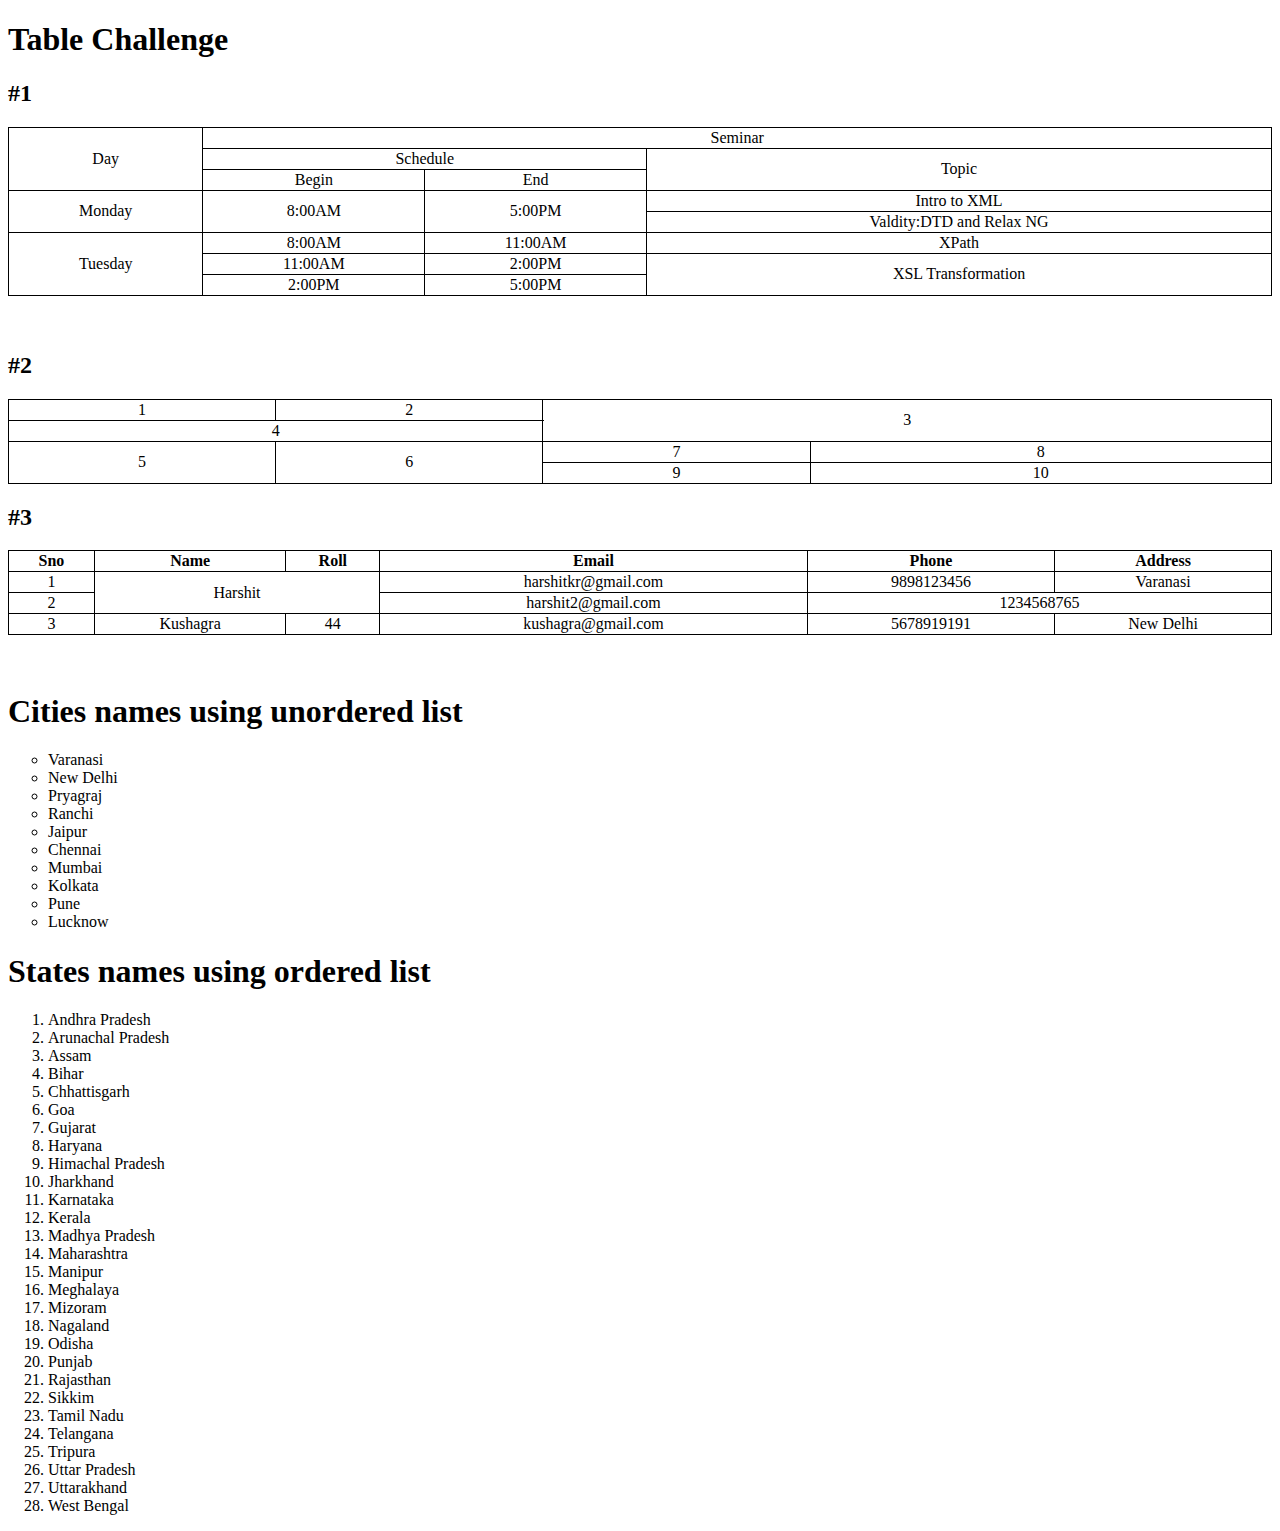
<file: Day-1/index.html>
<!-- 
    Name: Harshit Kr Vishwakarma
    Roll No: BC/22/036
-->
<!DOCTYPE html>
<html lang="en">

<head>
    <meta charset="UTF-8" />
    <meta http-equiv="X-UA-Compatible" content="IE=edge" />
    <meta name="viewport" content="width=device-width, initial-scale=1.0" />
    <title>Day-1 Challenges</title>
    <link rel="stylesheet" href="styles.css" />
</head>

<body>
    <h1>Table Challenge</h1>
    <h2>#1</h2>
    <table>
        <tr>
            <td rowspan="3">Day</td>
            <td colspan="5">Seminar</td>
        </tr>
        <tr>
            <td colspan="2">Schedule</td>
            <td colspan="3" rowspan="2">Topic</td>
        </tr>
        <tr>
            <td>Begin</td>
            <td>End</td>
        </tr>
        <tr>
            <td rowspan="2">Monday</td>
            <td rowspan="2">8:00AM</td>
            <td rowspan="2">5:00PM</td>
            <td colspan="3">Intro to XML</td>
        </tr>
        <tr>
            <td colspan="3">Valdity:DTD and Relax NG</td>
        </tr>
        <tr>
            <td rowspan="3">Tuesday</td>
            <td>8:00AM</td>
            <td>11:00AM</td>
            <td colspan="3">XPath</td>
        </tr>
        <tr>
            <td>11:00AM</td>
            <td>2:00PM</td>
            <td rowspan="2" colspan="3">XSL Transformation</td>
        </tr>
        <tr>
            <td>2:00PM</td>
            <td>5:00PM</td>
        </tr>
    </table>

    <br />
    <br />
    <h2>#2</h2>
    <table>
        <tr>
            <td colspan="2" rowspan="2">1</td>
            <td colspan="2" rowspan="2">2</td>
            <td colspan="2" rowspan="3">3</td>
        </tr>
        <tr>
        </tr>
        <tr>
            <td colspan="4">4</td>
        </tr>

        <tr>
            <td colspan="2" rowspan="2">5</td>
            <td colspan="2" rowspan="2">6</td>
            <td>7</td>
            <td>8</td>
        </tr>
        <tr>
            <td>9</td>
            <td>10</td>
        </tr>
    </table>
    <h2>#3</h2>
    <table>
        <tr>
            <th>Sno</th>
            <th>Name</th>
            <th>Roll</th>
            <th>Email</th>
            <th>Phone</th>
            <th>Address</th>
        </tr>
        <tr>
            <td>1</td>
            <td colspan="2" rowspan="2">Harshit</td>
            <td>harshitkr@gmail.com</td>
            <td>9898123456</td>
            <td>Varanasi</td>
        </tr>
        <tr>
            <td>2</td>
            <td>harshit2@gmail.com</td>
            <td colspan="2">1234568765</td>
        </tr>
        <tr>
            <td>3</td>
            <td>Kushagra</td>
            <td>44</td>
            <td>kushagra@gmail.com</td>
            <td>5678919191</td>
            <td>New Delhi</td>
        </tr>
    </table>

    <br><br>
    <h1>Cities names using unordered list</h1>
    <ul type="circle">
        <li>Varanasi</li>
        <li>New Delhi</li>
        <li>Pryagraj</li>
        <li>Ranchi</li>
        <li>Jaipur</li>
        <li>Chennai</li>
        <li>Mumbai</li>
        <li>Kolkata</li>
        <li>Pune</li>
        <li>Lucknow</li>
    </ul>

    <h1>States names using ordered list</h1>
    <ol>
        <li>Andhra Pradesh</li>
        <li>Arunachal Pradesh</li>
        <li>Assam</li>
        <li>Bihar</li>
        <li>Chhattisgarh</li>
        <li>Goa</li>
        <li>Gujarat</li>
        <li>Haryana</li>
        <li>Himachal Pradesh</li>
        <li>Jharkhand</li>
        <li>Karnataka</li>
        <li>Kerala</li>
        <li>Madhya Pradesh</li>
        <li>Maharashtra</li>
        <li>Manipur</li>
        <li>Meghalaya</li>
        <li>Mizoram</li>
        <li>Nagaland</li>
        <li>Odisha</li>
        <li>Punjab</li>
        <li>Rajasthan</li>
        <li>Sikkim</li>
        <li>Tamil Nadu</li>
        <li>Telangana</li>
        <li>Tripura</li>
        <li>Uttar Pradesh</li>
        <li>Uttarakhand</li>
        <li>West Bengal</li>
    </ol>
</body>

</html>
</file>
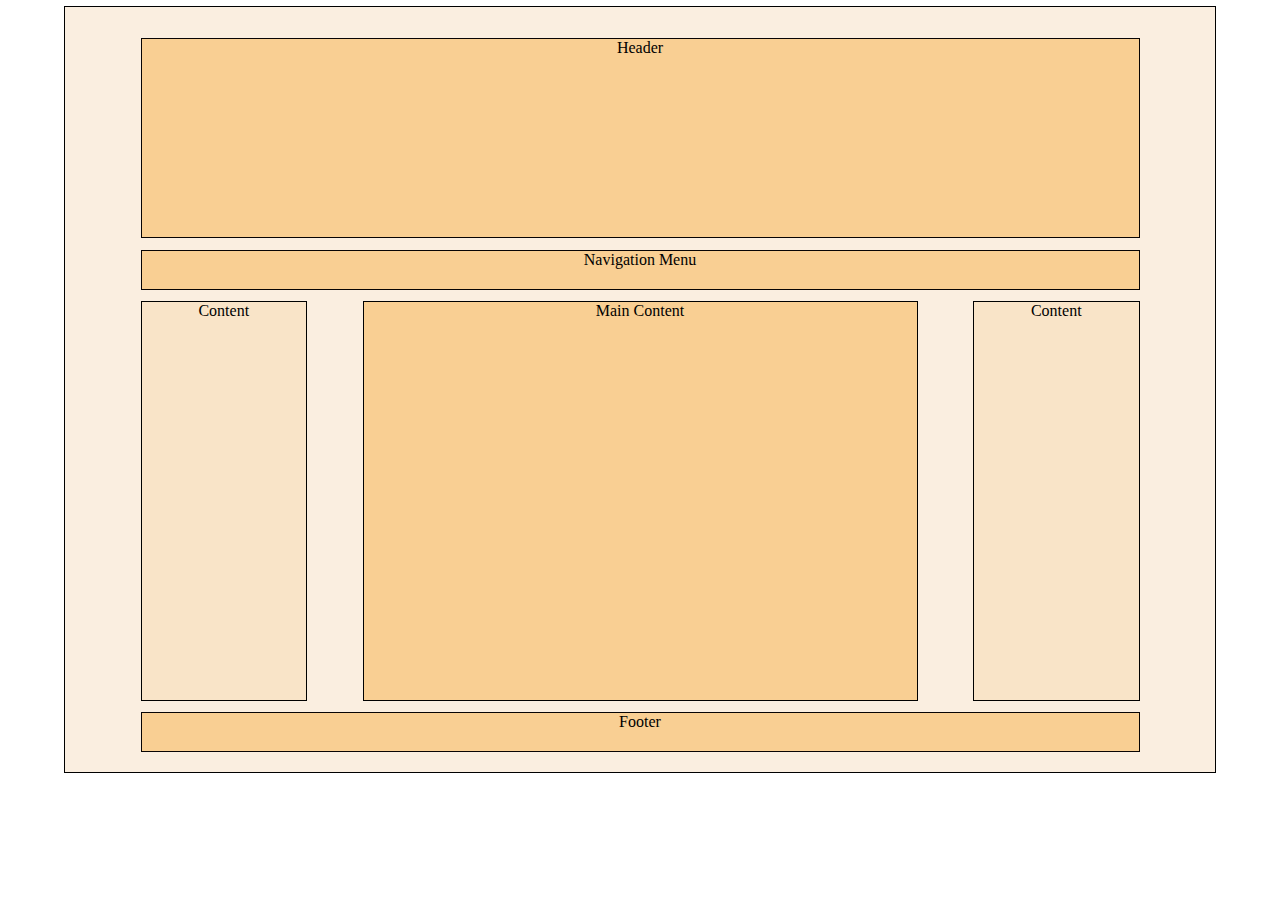
<file: Day-2/challenge-1/index.html>
<!DOCTYPE html>
<html lang="en">
<head>
    <meta charset="UTF-8">
    <meta http-equiv="X-UA-Compatible" content="IE=edge">
    <meta name="viewport" content="width=device-width, initial-scale=1.0">
    <title>Day-2 Challenge-1</title>
    <link rel="stylesheet" href="styles.css">
</head>
<body>
    <main class="container">
        <div class="header">Header</div>
        <div class="navigation">Navigation Menu</div>
        <div class="content-1">Content</div>
        <div class="main-content">Main Content</div>
        <div class="content-2">Content</div>
        <div class="footer">Footer</div>
    </main>
</body>
</html>
</file>
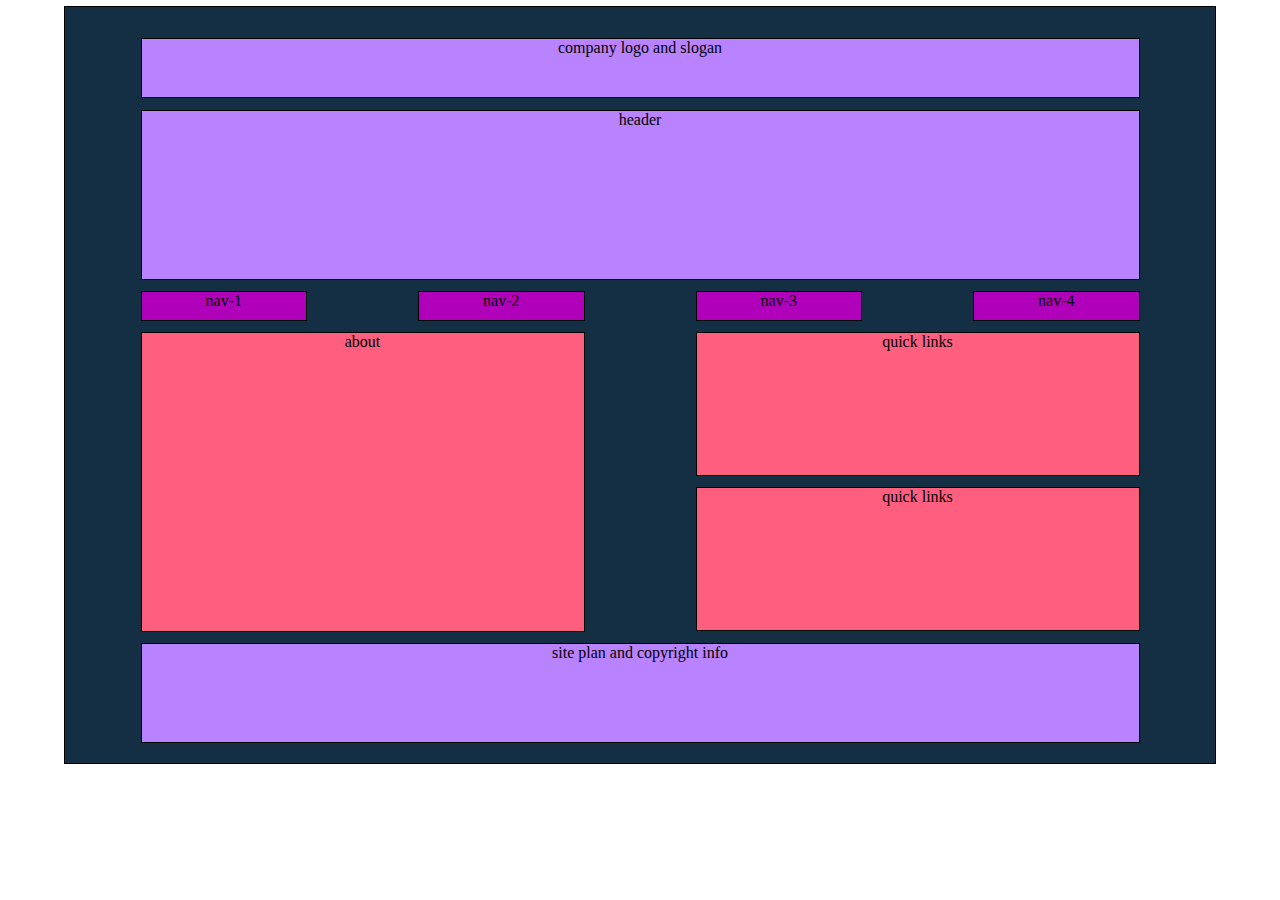
<file: Day-2/challenge-2/index.html>
<!DOCTYPE html>
<html lang="en">
<head>
    <meta charset="UTF-8">
    <meta http-equiv="X-UA-Compatible" content="IE=edge">
    <meta name="viewport" content="width=device-width, initial-scale=1.0">
    <title>Day-2 Challenge-2</title>
    <link rel="stylesheet" href="styles.css">
</head>
<body>
    <main class="container">
        <div class="logo">company logo and slogan</div>
        <div class="header">header</div>
        <div class="nav-1">nav-1</div>
        <div class="nav-2">nav-2</div>
        <div class="nav-3">nav-3</div>
        <div class="nav-4">nav-4</div>
        <div class="about">about</div>
        <div class="link-1">quick links</div>
        <div class="link-2">quick links</div>
        <div class="footer">site plan and copyright info</div>
    </main>
</body>
</html>
</file>
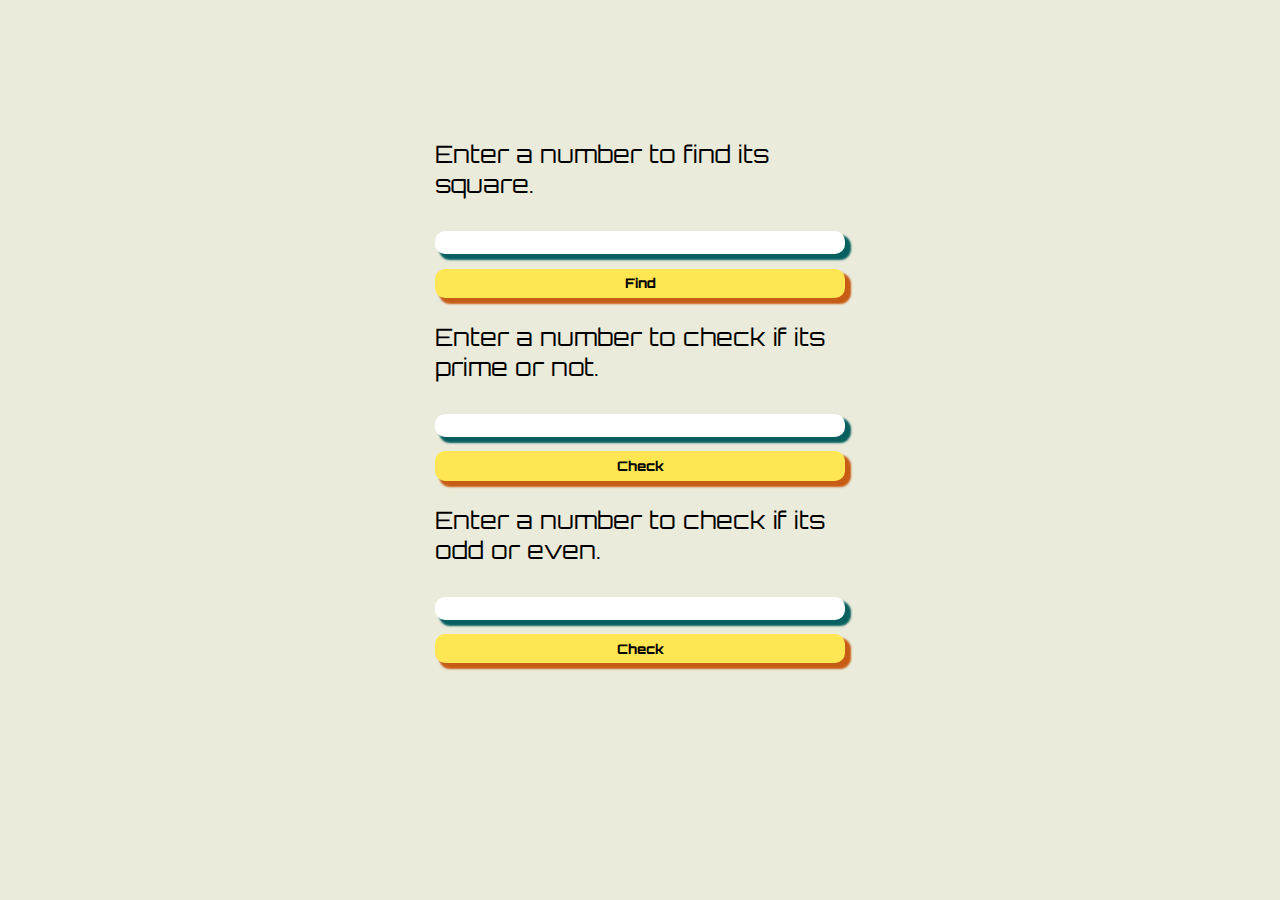
<file: Day-3/Challenge-1/index.html>
<!DOCTYPE html>
<html lang="en">

<head>
    <meta charset="UTF-8">
    <meta http-equiv="X-UA-Compatible" content="IE=edge">
    <meta name="viewport" content="width=device-width, initial-scale=1.0">
    <title>Day-3 Challenge-1</title>
    <link rel="stylesheet" href="styles.css">
</head>

<body>
    <div class="container">
        <div class="row">
            <div class="col">
                <p class="" id="square">Enter a number to find its square.</p>
                <form name="square" onsubmit="return findSquare()">
                    <label for="squareNum"></label>
                    <input type="number" name="num" id="squareNum">
                    <button type="submit">Find</button>
                </form>
            </div>
            <div class="col">
                <p id="prime">Enter a number to check if its prime or not.</p>
                <form name="prime" onsubmit="return primeOrNot()">
                    <label for="primeNum"></label>
                    <input type="number" name="num" id="primeNum">
                    <button type="submit">Check</button>
                </form>
            </div>
            <div class="col">
                <p id="oddEve">Enter a number to check if its odd or even.</p>
                <form name="oddEven" onsubmit="return checkOddEven()">
                    <label for="oddEvenNum"></label>
                    <input type="number" name="n" id="oddEvenNum">
                    <button type="submit">Check</button>
                </form>
            </div>
        </div>
    </div>
    <script src="index.js" charset="utf-8"></script>
</body>

</html>
</file>
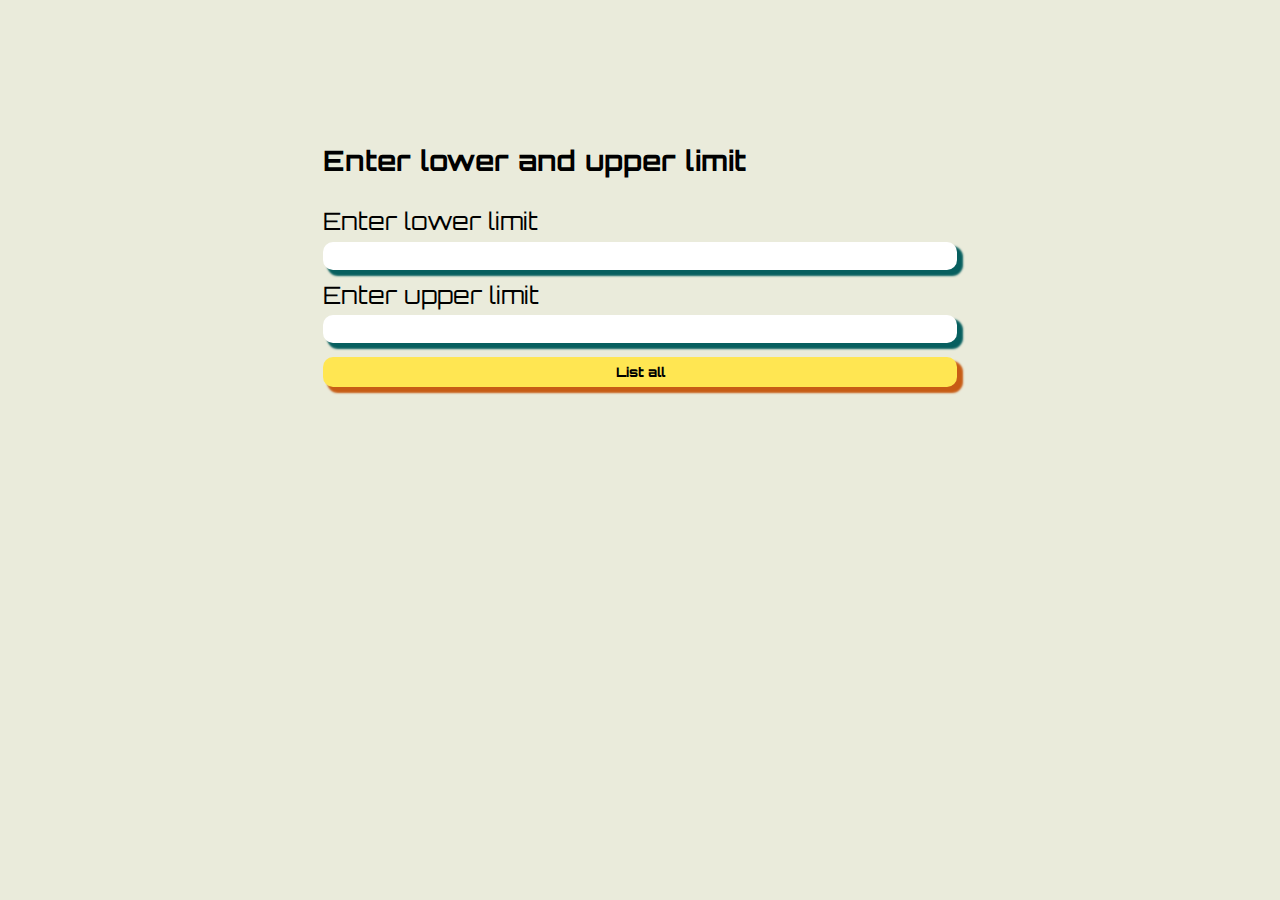
<file: Day-3/Challenge-2/index.html>
<!DOCTYPE html>
<html lang="en">

<head>
    <meta charset="UTF-8" />
    <meta http-equiv="X-UA-Compatible" content="IE=edge" />
    <meta name="viewport" content="width=device-width, initial-scale=1.0" />
    <title>Day-3 Challenge-2</title>
    <link rel="stylesheet" href="style.css">
</head>

<body>
    <div class="container">
        <div class="row">
            <div class="col">
                <h3 id="list">Enter lower and upper limit</h3>
                <p id="sumEven"></p>
                <p id="sumOdd"></p>
                <form name="findOddEven" onsubmit="return listOddEven()">
                    <label for="lowerLimit">Enter lower limit</label>
                    <input type="number" min="0" max="100" name="lowerLimit" id="lowerLimit" />
                    <label for="upperLimit">Enter upper limit</label>
                    <input type="number" min="0" max="100" name="upperLimit" id="upperLimit" />
                    <button type="submit">List all</button>
                </form>
            </div>
        </div>
    </div>
    <script src="index.js"></script>
</body>

</html>
</file>
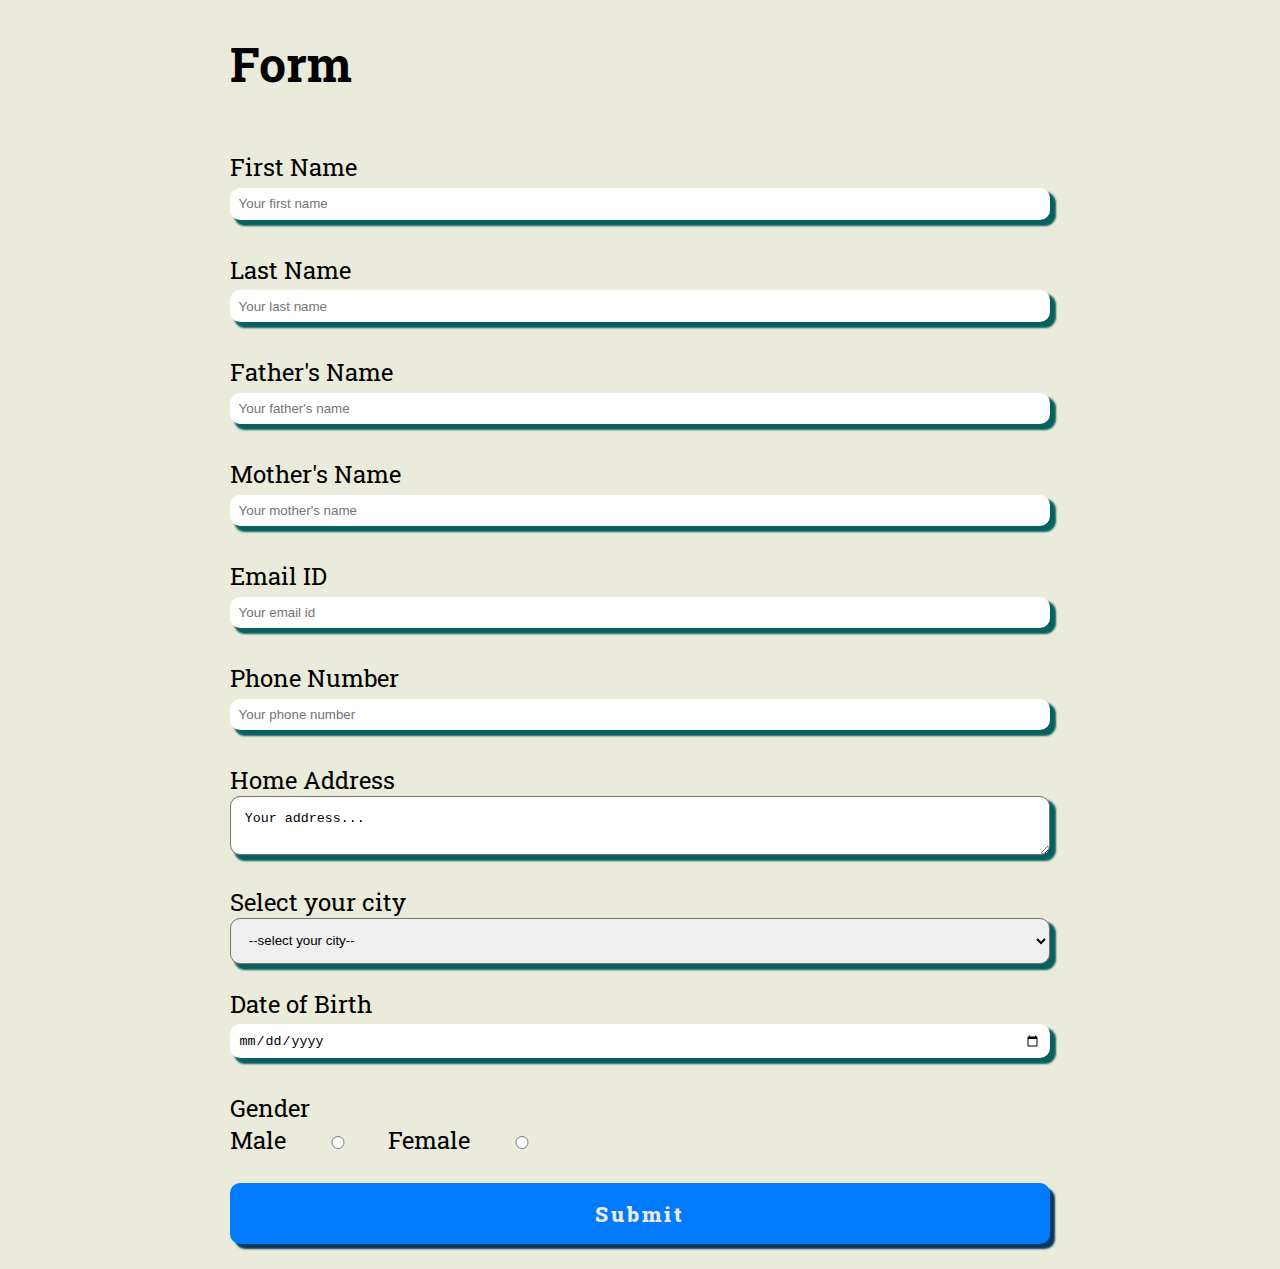
<file: Day-3/Challenge-3/index.html>
<!DOCTYPE html>
<html lang="en">

<head>
    <meta charset="UTF-8">
    <meta http-equiv="X-UA-Compatible" content="IE=edge">
    <meta name="viewport" content="width=device-width, initial-scale=1.0">
    <title>Form Validation</title>
    <link rel="stylesheet" href="styles.css">
</head>

<body>
    <div class="container">
        <form name="signUpForm" onsubmit="return validation()" class="row">
            <div class="col">
                <h1>Form</h1>
            </div>
            <div class="col">
                <label for="fName">First Name</label>
                <input type="text" name="fName" id="fName" placeholder="Your first name">
            </div>
            <div class="col">
                <label for="lName">Last Name</label>
                <input type="text" name="lName" id="lName" placeholder="Your last name">
            </div>
            <div class="col">
                <label for="fatherName">Father's Name</label>
                <input type="text" name="fatherName" id="fatherName" placeholder="Your father's name">
            </div>
            <div class="col">
                <label for="motherName">Mother's Name</label>
                <input type="text" name="motherName" id="motherName" placeholder="Your mother's name">
            </div>
            <div class="col">
                <label for="email">Email ID</label>
                <input type="email" name="email" id="email" placeholder="Your email id">
            </div>
            <div class="col">
                <label for="phNumber">Phone Number</label>
                <input type="number" name="phoneNum" id="phNumber" min="0" placeholder="Your phone number">
            </div>
            <div class="col">
                <label for="address">Home Address</label>
                <textarea name="address" id="address" cols="" rows="">Your address...</textarea>
            </div>
            <div class="col">
                <label for="city">Select your city</label>
                <select name="city" id="city" class="select">
                    <option value="">--select your city--</option>
                    <option value="delhi">Delhi</option>
                    <option value="noida">Noida</option>
                    <option value="mumbai">Mumbai</option>
                    <option value="varanasi">Varanasi</option>
                </select>
            </div>
            <div class="col">
                <label for="dob">Date of Birth</label>
                <input type="date" name="dob" id="dob">
            </div>
            <div class="col">
                <label for="gender">Gender</label><br>
                <label for="male">Male</label>
                <input class="radio" type="radio" name="gender" id="male" value="male">
                <label for="female">Female</label>
                <input class="radio" type="radio" name="gender" id="female" value="female">
            </div>
            <div class="col">
                <button type="submit">Submit</button>
            </div>
        </form>
    </div>
    <script src="index.js"></script>
</body>

</html>
</file>
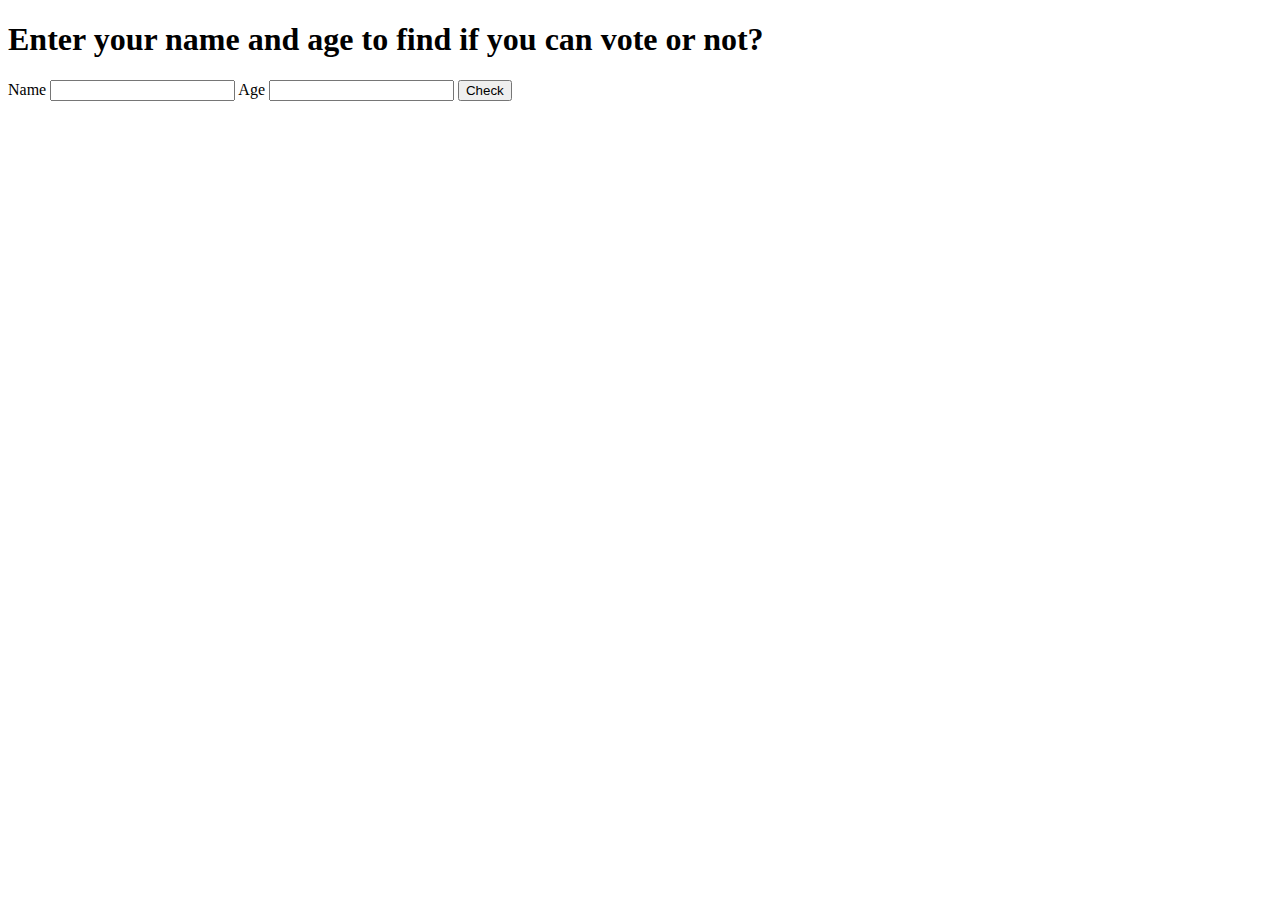
<file: Day-3/Form-Validation/index.html>
<!DOCTYPE html>
<html lang="en">
<head>
    <meta charset="UTF-8">
    <meta http-equiv="X-UA-Compatible" content="IE=edge">
    <meta name="viewport" content="width=device-width, initial-scale=1.0">
    <title>Form Validation</title>
</head>
<body>
    <h1>Enter your name and age to find if you can vote or not?</h1>
    <form name="frm" onsubmit="return validate()">
        <label for="name">Name</label>
        <input type="text" name="name" id="name">
        <label for="age">Age</label>
        <input type="number" name="age" id="age">
        <button type="submit">Check</button>
    </form>
    <script src="index.js"></script>
</body>
</html>
</file>
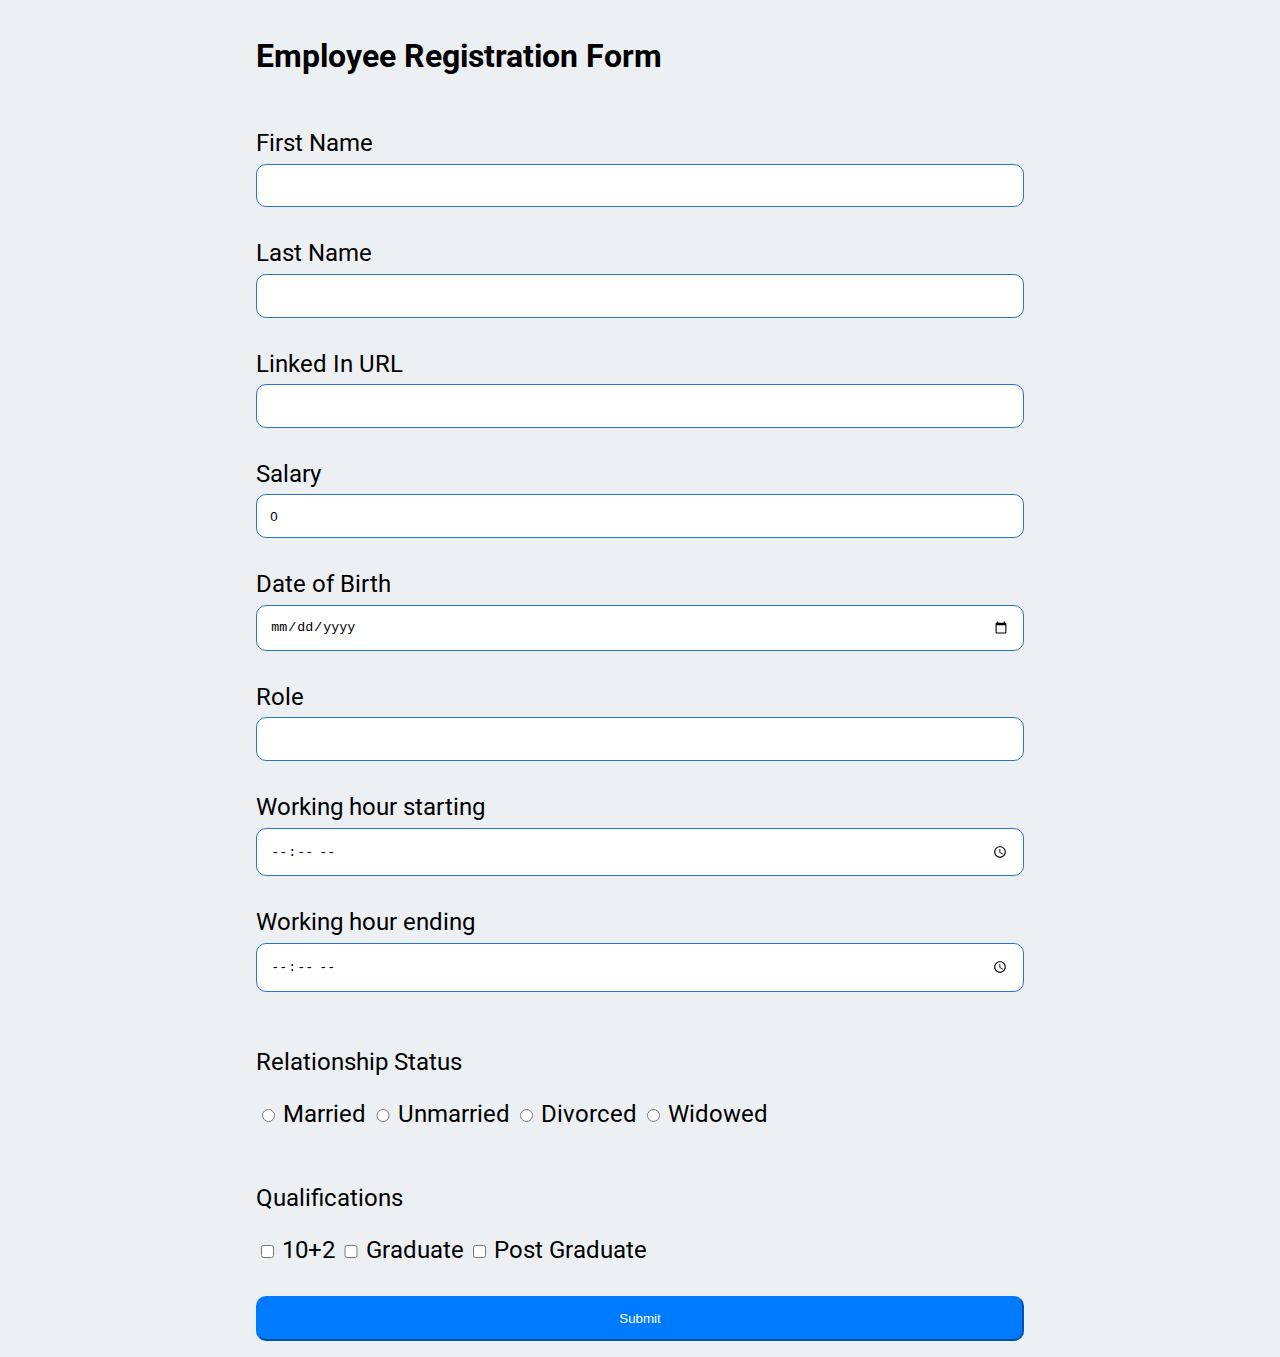
<file: Day-4/Employee-Form/index.html>
<!DOCTYPE html>
<html lang="en">

<head>
    <meta charset="UTF-8">
    <meta http-equiv="X-UA-Compatible" content="IE=edge">
    <meta name="viewport" content="width=device-width, initial-scale=1.0">
    <title>Employee Form</title>
    <link rel="stylesheet" href="styles.css">
</head>

<body>
    <div class="container">
        <form name="registeration" onsubmit="return validation()" class="row">
            <div class="col">
                <h1>Employee Registration Form</h1>
            </div>
            <div class="col">
                <label for="f-name">First Name</label>
                <input type="text" name="fName" id="fName">
            </div>
            <div class="col">
                <label for="l-name">Last Name</label>
                <input type="text" name="lName" id="lName">
            </div>
            <div class="col">
                <label for="linkedIn">Linked In URL</label>
                <input type="url" name="linkedIn" id="linkedIn">
            </div>
            <div class="col">
                <label for="salary">Salary</label>
                <input type="number" min="0" name="salary" value="0" id="salary">
            </div>
            <div class="col">
                <label for="dob">Date of Birth</label>
                <input type="date" name="dob" id="dob">
            </div>
            <div class="col">
                <label for="role">Role</label>
                <input type="text" name="role" id="role">
            </div>
            <div class="col">
                <label for="work-start">Working hour starting</label>
                <input type="time" id="work-start" name="startHour" min="09:00" max="18:00" id="work-start">
            </div>
            <div class="col">
                <label for="work-end">Working hour ending</label>
                <input type="time" id="work-end" name="endHour" min="09:00" max="18:00" id="work-start">
            </div>
            <div class="col">
                <p for="martial-status">Relationship Status</p>

                <input type="radio" name="relationship" value="married" id="married">
                <label for="married">Married</label>


                <input type="radio" name="relationship" value="unmarried" id="unmarried">
                <label for="unmarried">Unmarried</label>

                <input type="radio" name="relationship" value="divorced" id="divorced">
                <label for="divorced">Divorced</label>


                <input type="radio" name="relationship" id="widowed">
                <label for="widowed">Widowed</label>
            </div>
            <div class="col">
                <p>Qualifications</p>
                <input type="checkbox" name="10+2" value="10+2" id="10+2">
                <label for="10+2">10+2</label>

                <input type="checkbox" name="graduate" value="graduate" id="graduate">
                <label for="graduate">Graduate</label>

                <input type="checkbox" name="post-graduate" value="post-graduate" id="post-graduate">
                <label for="post-graduate">Post Graduate</label>
            </div>
            <div class="col">
                <button type="submit">Submit</button>
            </div>
        </form>

        <script src="index.js"></script>
    </div>
</body>

</html>
</file>
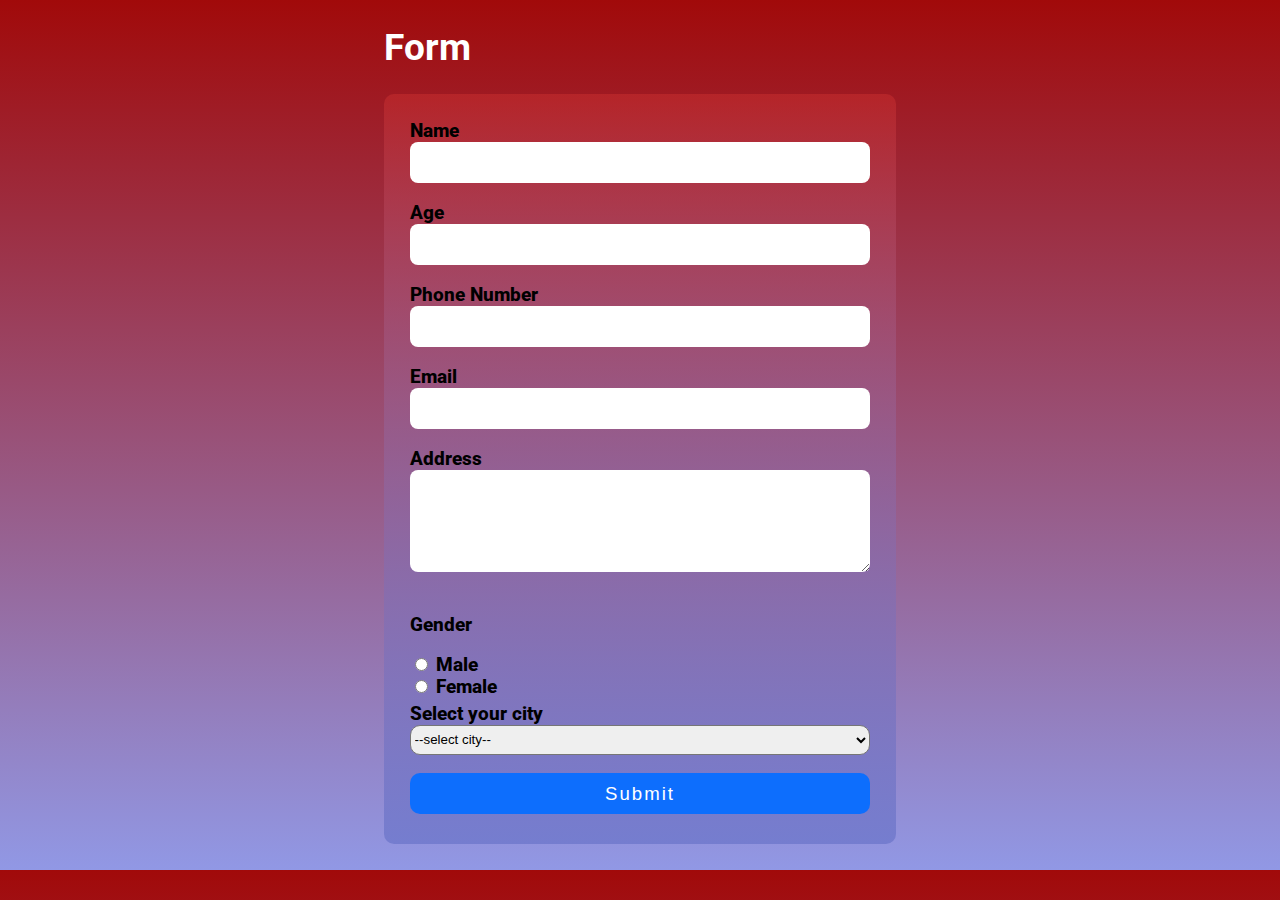
<file: Day-7/final-challenge/teacher-registeration/index.html>
<!DOCTYPE html>
<html lang="en">
<head>
    <meta charset="UTF-8">
    <meta http-equiv="X-UA-Compatible" content="IE=edge">
    <meta name="viewport" content="width=device-width, initial-scale=1.0">
    <title>Register Page</title>
    <link rel="stylesheet" href="styles.css">
</head>
<body>
    <main>
        <div class="container"> 
                <h1 class="heading">Form</h1>
                <form name="register" onsubmit="return validation()" action="register.php", method="GET", class="row">
                    <div class="col">
                        <label for="name">Name</label>
                        <input type="text" name="name" id="name" required>
                    </div>
                    <div class="col">
                        <label for="age">Age</label>
                        <input type="number" min="20" name="age" id="age" required>
                    </div> 
                    <div class="col">
                        <label for="phone">Phone Number</label>
                        <input type="number" name="phone" id="mother_name" required>
                    </div>
                    <div class="col">
                        <label for="email">Email</label>
                        <input type="email" name="email" id="email" required>
                    </div>
                    <div class="col">
                        <label for="address">Address</label>
                        <textarea name="address" id="address" cols="30" rows="5" required></textarea>
                    </div>
                    <div class="col">
                        <p>Gender</p>
                        <div class="radio">
                            <input type="radio" name="gender" id="male" value="male">
                            <label for="male">Male</label> 
                        <div>
                        <div class="radio">
                            <input type="radio" name="gender" id="female" value="female">
                            <label for="female">Female</label>                         
                        <div class="radio">
                    </div>
                    <div class="col">
                        <label for="city">Select your city</label>
                        <select name="city" id="city" required>
                            <option value="">--select city--</option>
                            <option value="Varanasi">Varanasi</option>
                            <option value="Delhi">Delhi</option>
                            <option value="Mumbai">Mumbai</option>
                            <option value="Lucknow">Lucknow</option>
                        </select>
                    </div>
                    <div class="col">
                        <button type="submit">Submit</button>
                    </div>
                </form>
            </div>
        </div>
    </main>
    <script>
        console.log("js loaded");

        const validation = () => {
            let name = document.forms["register"]["name"].value;
            let age = document.forms["register"]["age"].value;
            let phone = document.forms["register"]["phone"].value;
            let email = document.forms["register"]["email"].value;
            let address = document.forms["register"]["address"].value;
            let gender = document.forms["register"]["gender"].value;
            let city = document.forms["register"]["city"].value;

            // console.log(name, age, phone, email);
            // console.log(email, address, gender, city);
            
            if (name.length < 5){
                alert("Name too short");
                return false;
            }
            if(age < 18){
                alert("Age too short")
                return false;
            }

            if(email.length < 6){
                alert("Invalid email, enter a valid one.");
                return false
            }

            if(phone.length != 10){
                alert("Invalid phone number. Enter a valid 10 digits number.");
                return false;
            }
            if (address.length < 30){
                alert("Address too short")
                return false;
            }

            if(gender.length == 0){
                alert("Select your gender");
                return false;
            }
            if(city.length == 0){
                alert("Select your city");
                return false;
            }

            alert("This will submit the form");
            return true;
        }

    </script>
</body>
</html>
</file>
<file: Day-1/styles.css>
table {
    width: 100%;
}
table, tr, td, th {
    border: 1px solid black;
    border-collapse: collapse;
}

td, th {
    text-align: center;
}
</file>
<file: Day-2/challenge-1/styles.css>
*{
    box-sizing: border-box;
}
body {
    margin: 0;
    text-align: center;
}


.container {
    width: 90%;
    border: 1px solid black;
    float: left;
    position: relative;
    padding: 20px;
    margin-left: 5%;
    margin-top: 0.5%;
    background-color: #FAEEE0;
}

.header, .navigation, .footer {
    width: 90%;
    border: 1px solid rgb(8, 4, 4);
    float: left;
    position: relative;
    margin-left: 5%;
    margin-top: 1%;
    background-color: #F9CF93;
}
.header {
    height: 200px;
}
.navigation {
    height: 40px;
}
.footer {
    height: 40px;
}

.content-1, .content-2 {
    width: 15%;
    border: 1px solid black;
    float: left;
    position: relative;
    margin-top: 1%;
    height: 400px;
    background-color: #F9E4C8;
}
.content-1 {
    margin-left: 5%;
}

.main-content {
    width: 50%;
    border: 1px solid black;
    float: left;
    position: relative;
    margin-top: 1%;
    margin-left: 5%;
    margin-right: 5%;
    height: 400px;
    background-color: #F9CF93;
}
</file>
<file: Day-2/challenge-2/styles.css>
*{
    box-sizing: border-box;
}
body {
    margin: 0;
    text-align: center;
}

.container {
    width: 90%;
    border: 1px solid black;
    float: left;
    position: relative;
    padding: 20px;
    margin-left: 5%;
    margin-top: 0.5%;
    background-color: #142F43;
}

.logo, .header, .footer {
    width: 90%;
    border: 1px solid black;
    float: left;
    position: relative;
    background-color: #B983FF;
    margin-top: 1%;
    margin-left: 5%;
}
.logo {
    height: 60px;
}

.header{
    height: 170px;
}

.footer {
    height: 100px;
}

.nav-1, .nav-2, .nav-3, .nav-4{
    width: 15%;
    height: 30px;
    border: 1px solid black;
    float: left;
    position: relative;
    margin-top: 1%;
    margin-left: 5%;
    background-color: #B000B9;
}
.nav-2, .nav-3, .nav-4 {
    margin-left: 10%;
}

.about, .link-1, .link-2 {
    width: 40%;
    height: 300px;
    float: left;
    position: relative;
    margin-top: 1%;
    margin-left: 5%;
    border: 1px solid black;
    background-color: #FF5F7E;
}

.link-1, .link-2 {
    margin-left: 10%;
    height: 144px;
}
</file>
<file: Day-3/Challenge-1/styles.css>
@import url('https://fonts.googleapis.com/css2?family=Orbitron&family=Roboto:ital,wght@0,400;0,900;1,500&display=swap');

*{
    box-sizing: border-box;
}

body {
    margin: 0;
    padding: 0;
    font-family: 'Orbitron', sans-serif;
    font-size: 1.5em;
    background-color: #eaebdb;
}

input {
    width: 100%;
    border: none;
    border-radius: 10px;
    padding:1%;
    box-shadow: 5px 5px 2px 1px rgb(7, 95, 95);
    margin-bottom: 10px;
}

button {
    width: 100%;
    background-color: #FFE652;
    border: none;
    padding: 0.5em;
    font-family: 'Orbitron', sans-serif;
    font-weight: 800;
    border-radius: 10px;
    box-shadow: 5px 5px 2px 1px #c75c15;
}

.container {
    width: 80%;
    max-width: 1128px;
    margin: 9% auto;
    /* border: 1px solid black; */
}
.row {
    display: flex;
    flex-flow: column wrap;
    align-items: center;
}
.col {
    /* border: 1px solid red; */
    width: 40%;
}
</file>
<file: Day-3/Challenge-2/style.css>
@import url('https://fonts.googleapis.com/css2?family=Orbitron&family=Roboto:ital,wght@0,400;0,900;1,500&display=swap');

*{
    box-sizing: border-box;
}

body {
    margin: 0;
    padding: 0;
    font-family: 'Orbitron', sans-serif;
    font-size: 1.5em;
    background-color: #eaebdb;
}

input {
    width: 100%;
    border: none;
    border-radius: 10px;
    padding:1%;
    box-shadow: 5px 5px 2px 1px rgb(7, 95, 95);
    margin-bottom: 10px;
}

button {
    width: 100%;
    background-color: #FFE652;
    border: none;
    padding: 0.5em;
    font-family: 'Orbitron', sans-serif;
    font-weight: 800;
    border-radius: 10px;
    box-shadow: 5px 5px 2px 1px #c75c15;
}

.container {
    width: 80%;
    max-width: 1128px;
    margin: 9% auto;
    /* border: 1px solid black; */
}
.row {
    display: flex;
    flex-flow: column wrap;
    align-items: center;
}
</file>
<file: Day-3/Challenge-3/styles.css>
@import url('https://fonts.googleapis.com/css2?family=Orbitron&family=Roboto+Slab:wght@400;600;800&family=Roboto:ital,wght@0,400;0,900;1,500&display=swap');
*{
    box-sizing: border-box;
}

body {
    margin: 0;
    padding: 0;
    font-family: 'Roboto Slab', sans-serif;
    font-size: 1.5em;
    background-color: #eaebdb;
}

input {
    width: 100%;
    border: none;
    border-radius: 10px;
    padding:1%;
    box-shadow: 5px 5px 2px 1px rgb(7, 95, 95);
    margin-bottom: 10px;
}

button {
    width: 100%;
    background-color: #007bff;
    border: none;
    padding: 0.8em;
    font-family: 'Roboto Slab', sans-serif;
    font-size: 1.3rem;
    font-weight: 800;
    border-radius: 10px;
    box-shadow: 5px 5px 2px 0px rgb(7, 55, 95);
    color: #eaebdb;
    letter-spacing: 3px;
}

button:hover {
    opacity: 0.9;
}

.container {
    width: 80%;
    max-width: 1128px;
    margin: 0% auto;
    margin-bottom: 2%;
    /* border: 1px solid black; */
}
.row {
    display: flex;
    flex-flow: column wrap;
    align-items: center;
}

.col {
    width: 80%;
}

.col + .col {
    margin-top: 1em;
}

.radio {
    width: 10%;
    box-shadow: none;
}

.select, textarea {
    width: 100%;
    padding: 1em;
    box-shadow: 5px 5px 2px 1px rgb(7, 95, 95);
    border-radius: 10px;
}
</file>
<file: Day-4/Employee-Form/styles.css>
@import url('https://fonts.googleapis.com/css2?family=Roboto:wght@400;900&display=swap');

*{
    box-sizing: border-box;
}

body{
    padding: 0;
    margin: 1em  0;
    background-color: #edf0f3;
    font-family: 'Roboto', sans-serif;
}

.container {
    margin: 0 auto;
    width: 60%;
    max-width: 1128px;
}

.row {
    display: flex;
    flex-flow: column wrap;
    align-items: center;
}

input {
    width: 100%;
    margin-top: 0.5em;
    padding: 1em;
    border-radius: 10px;
    border: 1px solid rgb(38, 118, 209);
}

label {
    font-size: 24px;
}

input[type="checkbox"], input[type="radio"]{
    border: 0px;
    width: 2%;
}

button {
    width: 100%;
    padding: 1em;
    border-radius: 10px;
    color: #fff;
    background-color: #007bff;
    border-color: #007bff;
}

p {
    font-size: 24px;
}

.col {
    width: 100%;
}

.col + .col {
    margin-top: 2em;
}
</file>
<file: Day-7/final-challenge/teacher-registeration/styles.css>
@import url('https://fonts.googleapis.com/css2?family=Roboto:wght@400;500;900&display=swap');

*{
    box-sizing: border-box;
}

body {
    padding: 0;
    margin: 0;
    font-size: 1.165rem;
    font-family: 'Roboto', sans-serif;
    background: linear-gradient(#a10a0a, #9198e5);
}

table, tr, td, th {
    border-collapse: collapse;
    text-align: center;
}

th {
    text-transform: capitalize;
    background-color: rgb(240, 234, 234);
}

tr:nth-child(even){
    background-color:rgb(245, 245, 245);
}

tr:nth-child(odd){
    background-color:rgb(230, 215, 215);
}

table {
    width: 100%;
    font-size: 18px;
    border-radius: 5px;
    box-shadow: 0 0 20px;
}

a {
    text-decoration: none;
    color: white;
    background-color: #0d6efd;
    padding:1%;
    border-radius: 8px;
}

a:hover {
    opacity: 0.8;
}

.heading {
    color: rgb(255, 255, 255);
}

.table--link-edit {
    text-decoration: none;
    color: rgb(19, 112, 0);
    border-radius: 2px;
    font-size: 12px;
    background-color: #fff;
} 

.table--link-delete {
    text-decoration: none;
    color: white;
    border-radius: 2px;
    font-size: 12px;
    background-color: red;
} 

.container {
    width: 40%;
    margin: 0 auto;
    margin-top: 1%;
    margin-bottom: 2%;
}

.container--data {
    width: 98%;
    margin: 0 auto;
    margin-top: 2%;
}

.row {
    display: flex;
    justify-content: center;
    align-items: center;
    flex-flow: column wrap;
}

form {
    font-weight: 800;
    background: linear-gradient(#ca2f2f81, #757dcf);
    padding:5%;
    color:black;
    border-radius: 10px;
    box-shadow: -12px -12px -2px 1px rgba(0, 0, 255, .2);
}

input, textarea{
    width: 100%;
    padding: 1em;
    border-radius: 8px;
    box-shadow: none;
    border: none;
}

select {
    width: 100%;
    height: 30px;
    border-radius: 10px;
}

input[type="radio"]{
    width: 3%;
    border: 2px solid black;
}

button {
    width:100%;
    padding:0.5em;
    font-size: 1.165rem;
    border: none;
    background-color: #0d6efd;
    color: #fff;
    letter-spacing: 2px;
    border-radius: 10px;
}

.radio {
    margin-bottom: 1%;
}



/* .radio + .radio {
    margin-left: 1%;
} */

.col {
    width: 100%;
}

.col + .col {
    margin-top: 4%;
}
</file>
